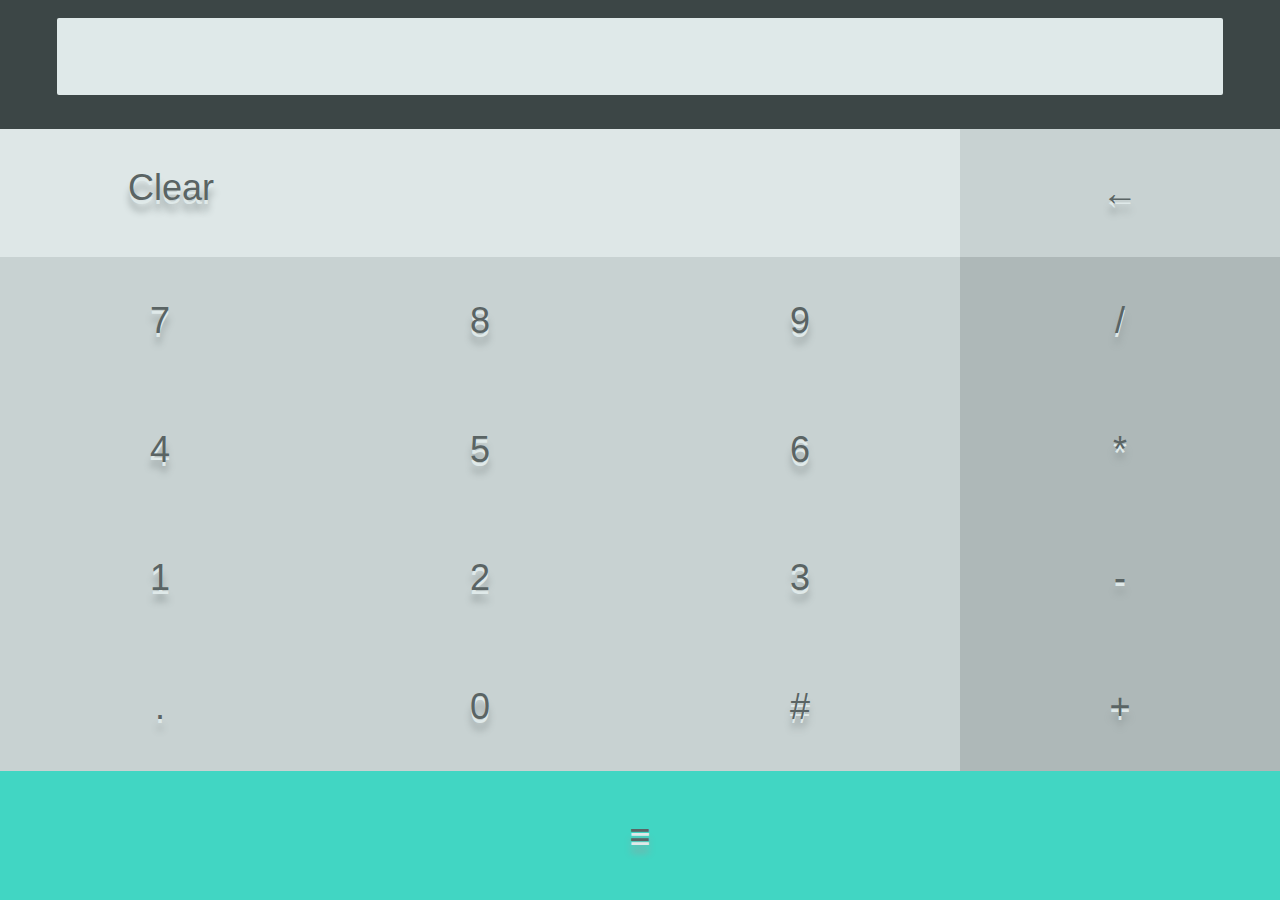
<file: iframe/calc.html>
<!DOCTYPE html>
<html>
<head>
	<title></title>
    <script src="https://code.jquery.com/jquery-1.10.2.js"></script>
    <script src="https://ajax.googleapis.com/ajax/libs/jquery/1.12.0/jquery.min.js"></script>
	<script>
	//959F9F
    $(document).ready(function(){
		$("html").keydown(function(event){
 	 	  x=event.keyCode;
 	 	  	

 	 	  	if (x==13){
 	 			$("#equal").css({"background-color":"#19AB98","transition":".3s","box-shadow":"inset 0px 3px 0px 0px  #05806D","padding-top":"2px"});

            }
            else if (x==8){
           		$("#backspace").css({"background-color":"#AEB8B8","transition":".3s","box-shadow":"inset 0px 1px 0px 0px  #959F9F","padding-top":"1px"});
               
           	}

           	else if (x==46){
           		$("#key_clear").css({"background-color":"#FF5003","transition":".3s","box-shadow":"inset 0px 1px 0px 0px  #D74108","padding-top":"1px"
           		 	,"color":"white","text-shadow":"none"
           		});
               
           	}


           else if (x==96 || x==48){
           		$("#key0").css({"background-color":"#AEB8B8","transition":".3s","box-shadow":"inset 0px 1px 0px 0px  #959F9F","padding-top":"1px"});
               
           	}

           else if (x==97 || x==49){
           		$("#key1").css({"background-color":"#AEB8B8","transition":".3s","box-shadow":"inset 0px 1px 0px 0px  #959F9F","padding-top":"1px"});
           		
           	}

           else if (x==98 || x==50){
           		$("#key2").css({"background-color":"#AEB8B8","transition":".3s","box-shadow":"inset 0px 1px 0px 0px  #959F9F","padding-top":"1px"});
           	}

           	else if (x==99 || x==51){
           		$("#key3").css({"background-color":"#AEB8B8","transition":".3s","box-shadow":"inset 0px 1px 0px 0px  #959F9F","padding-top":"1px"});
           	}

           	else if (x==100 || x==52){
           		$("#key4").css({"background-color":"#AEB8B8","transition":".3s","box-shadow":"inset 0px 1px 0px 0px  #959F9F","padding-top":"1px"});
           	}

           	else if (x==101 || x==53){
           		$("#key5").css({"background-color":"#AEB8B8","transition":".3s","box-shadow":"inset 0px 1px 0px 0px  #959F9F","padding-top":"1px"});
           	}

           	else if (x==102 || x==54){
           		$("#key6").css({"background-color":"#AEB8B8","transition":".3s","box-shadow":"inset 0px 1px 0px 0px  #959F9F","padding-top":"1px"});
           	}

           	else if (x==103 || x==55){
           		$("#key7").css({"background-color":"#AEB8B8","transition":".3s","box-shadow":"inset 0px 1px 0px 0px  #959F9F","padding-top":"1px"});
           	}

           	else if (x==104 || x==56){
           		$("#key8").css({"background-color":"#AEB8B8","transition":".3s","box-shadow":"inset 0px 1px 0px 0px #959F9F","padding-top":"1px"});
           	}


           	else if (x==105 || x==57){
           		$("#key9").css({"background-color":"#AEB8B8","transition":".3s","box-shadow":"inset 0px 1px 0px 0px  #959F9F","padding-top":"1px"});
           	}

           	else if (x==106 ){
           		$("#key_cross").css({"background-color":"#959F9F","transition":".3s","box-shadow":"inset 0px 1px 0px 0px  #6D7777","padding-top":"1px"});
           	}

           	else if (x==107 ){
           		$("#key_plus").css({"background-color":"#959F9F","transition":".3s","box-shadow":"inset 0px 1px 0px 0px  #6D7777","padding-top":"1px"});
           	}

           	else if (x==109 ){
           		$("#key_minus").css({"background-color":"#959F9F","transition":".3s","box-shadow":"inset 0px 1px 0px 0px  #6D7777","padding-top":"1px"});
           	}

           	else if (x==110 || x==190){
           		$("#key_dot").css({"background-color":"#AEB8B8","transition":".3s","box-shadow":"inset 0px 1px 0px 0px  #959F9F","padding-top":"1px"});
           	}

           	else if (x==111){
           		$("#key_division").css({"background-color":"#959F9F","transition":".3s","box-shadow":"inset 0px 1px 0px 0px  #6D7777","padding-top":"1px"});
           	}

		});


		$("html").keyup(function(event){
 	 	  x=event.keyCode;
 	 	  if (x==13){
 	 			$("#equal").css({"background-color":"#41D6C3","transition":".3s","box-shadow":"none","padding-top":"0px"});
            }

           else if (x==8){
           		$("#backspace").css({"background-color":" #C8D2D2","transition":".3s","box-shadow":"none","padding-top":"0px"});
           	}

           	
           else if (x==46){
           		$("#input_box").val("");
           		$("#key_clear").css({"background-color":"#DEE7E7","transition":".3s","box-shadow":"none","padding-top":"0px","color":"initial","text-shadow":" 0 .1em 0 #DFE9E9,0 .3em .2em #959F9F"});
           	}

           else if (x==96 ||x==48){
           		$("#key0").css({"background-color":" #C8D2D2","transition":".3s","box-shadow":"none","padding-top":"0px"});
           	}

          else if (x==97 || x==49){
           		$("#key1").css({"background-color":" #C8D2D2","transition":".3s","box-shadow":"none","padding-top":"0px"});
           	}

 		  else if (x==98 || x==50){
           		$("#key2").css({"background-color":" #C8D2D2","transition":".3s","box-shadow":"none","padding-top":"0px"});
           	}
          else if (x==99 || x==51){
           		$("#key3").css({"background-color":" #C8D2D2","transition":".3s","box-shadow":"none","padding-top":"0px"});
           	}
           	else if (x==100 || x==52){
           		$("#key4").css({"background-color":" #C8D2D2","transition":".3s","box-shadow":"none","padding-top":"0px"});
           	}
           	else if (x==101 || x==53){
           		$("#key5").css({"background-color":" #C8D2D2","transition":".3s","box-shadow":"none","padding-top":"0px"});
           	}
           	else if (x==102 || x==54){
           		$("#key6").css({"background-color":" #C8D2D2","transition":".3s","box-shadow":"none","padding-top":"0px"});
           	}
           	else if (x==103 || x==55){
           		$("#key7").css({"background-color":" #C8D2D2","transition":".3s","box-shadow":"none","padding-top":"0px"});
           	}
			else if (x==104 || x==56){
           		$("#key8").css({"background-color":" #C8D2D2","transition":".3s","box-shadow":"none","padding-top":"0px"});
           	}
           	else if (x==105 || x==57){
           		$("#key9").css({"background-color":" #C8D2D2","transition":".3s","box-shadow":"none","padding-top":"0px"});
           	}

            else if (x==106 ){
           		$("#key_cross").css({"background-color":"#AEB8B8","transition":".3s","box-shadow":"none","padding-top":"0px"});
           	}

           	else if (x==107 ){
           		$("#key_plus").css({"background-color":"#AEB8B8","transition":".3s","box-shadow":"none","padding-top":"0px"});
           	}

           	else if (x==109 ){
           		$("#key_minus").css({"background-color":"#AEB8B8","transition":".3s","box-shadow":"none","padding-top":"0px"});
           	}

           	else if (x==110 || x==190){
           		$("#key_dot").css({"background-color":" #C8D2D2","transition":".3s","box-shadow":"none","padding-top":"0px"});
           	}

           	else if (x==111 ){
           		$("#key_division").css({"background-color":"#AEB8B8","transition":".3s","box-shadow":"none","padding-top":"0px"});
           	}

		});

       	$("#key_clear").click(function(){
  		$("#input_box").val("");
			});




	});

</script>

	<style type="text/css">
	   body{
	   	margin: 0 auto;
	   	text-align: center;
	   	line-height: calc(100vh/7);
	    font-family: sans-serif;
	    font-size: 4vh;
	    text-shadow: 0 .1em 0 #DFE9E9,0 .3em .2em #959F9F;
	    
	    color: #5A6464;
	   }
	  input{
	  	width:90vw;
	  	height: calc(100vh/12);
	  	text-align: right;
	  	background-color:#DFE9E9;
	  	border:0px solid grey;
	  	cursor: text;
	  	padding-right: 1vw;
	  	border-radius: 2px;
	  	outline: none;
	  	margin-top:2vh;
	  	font-size: 8vh;
	  	text-shadow: 0 0em 0 #DFE9E9,0 .1em .1em #959F9F

	  }
	  .container {
  		display: -webkit-flex;
  		display: flex;
  		height: calc(100vh/7);
		}
	.initial {
  		 -webkit-flex: initial;
          flex: initial;
  		width: 200px;
  		min-width: 100px;
		}
	.none {
      -webkit-flex: none;
          flex: none;
  		width: 200px;
		}
	.flex1 {
      -webkit-flex: 1;
          flex: 1;
          background-color: #C8D2D2;
          /*border: 1px solid white;*/
		}
	.flex2 {
      -webkit-flex:3 ;
          flex: 3;
           background-color: #C8D2D2;
            /*border: 1px solid white;*/

		}

	.flex3{
		-webkit-flex:1 ;
          flex: 1;
           background-color: #C8D2D2;
            /*border: 1px solid white;*/
	}

    #monitor{
    	background-color: #3C4646;

    }
	#equal{
		background-color:#41D6C3;
	}

	#key_clear{
	     text-align: left;
	    
		background-color: #DEE7E7;
	}

	#key_clear>p{
		margin-left:10vw; 
		margin-top: -0.5vh;
	}

	.flex1_f{
		-webkit-flex: 1;
          flex: 1;
         /* border: 1px solid white;*/
   	 	 background-color:#AEB8B8;

	}
	</style>
    </head>
<body >
 <div class="container">
   	<div class="flex1" id="monitor"><input id="input_box" type="text" maxlength="10" autofocus></div>
   	
 </div>
 <div class="container">
   	<div class="flex2" id="key_clear"><p>Clear</p></div>
   	<div class="flex1"id="backspace">&#8592;</div>
   
   
 </div>
 <div class="container">
   	<div class="flex1" id="key7">7</div>
   	<div class="flex1" id="key8">8</div>
   	<div class="flex1" id="key9">9</div>
   	<div class="flex1_f" id="key_division">/</div>
 </div>
 <div class="container">
   	<div class="flex1" id="key4">4</div>
   	<div class="flex1" id="key5">5</div>
   	<div class="flex1" id="key6">6</div>
   	<div class="flex1_f" id="key_cross">*</div>
 </div>
 <div class="container">
   	<div class="flex1" id="key1">1</div>
   	<div class="flex1" id="key2">2</div>
   	<div class="flex1" id="key3">3</div>
   	<div class="flex1_f" id="key_minus">-</div>
 </div>
 <div class="container">
   	<div class="flex1" id="key_dot">.</div>
   	<div class="flex1" id="key0">0</div>
   	<div class="flex1" id="key_first" >#</div>
   	<div class="flex1_f" id='key_plus'>+</div>
 
 </div>

 <div class="container">
   	<div class="flex1" id="equal">=</div>
  </div> 	

</body>
</html>
</file>
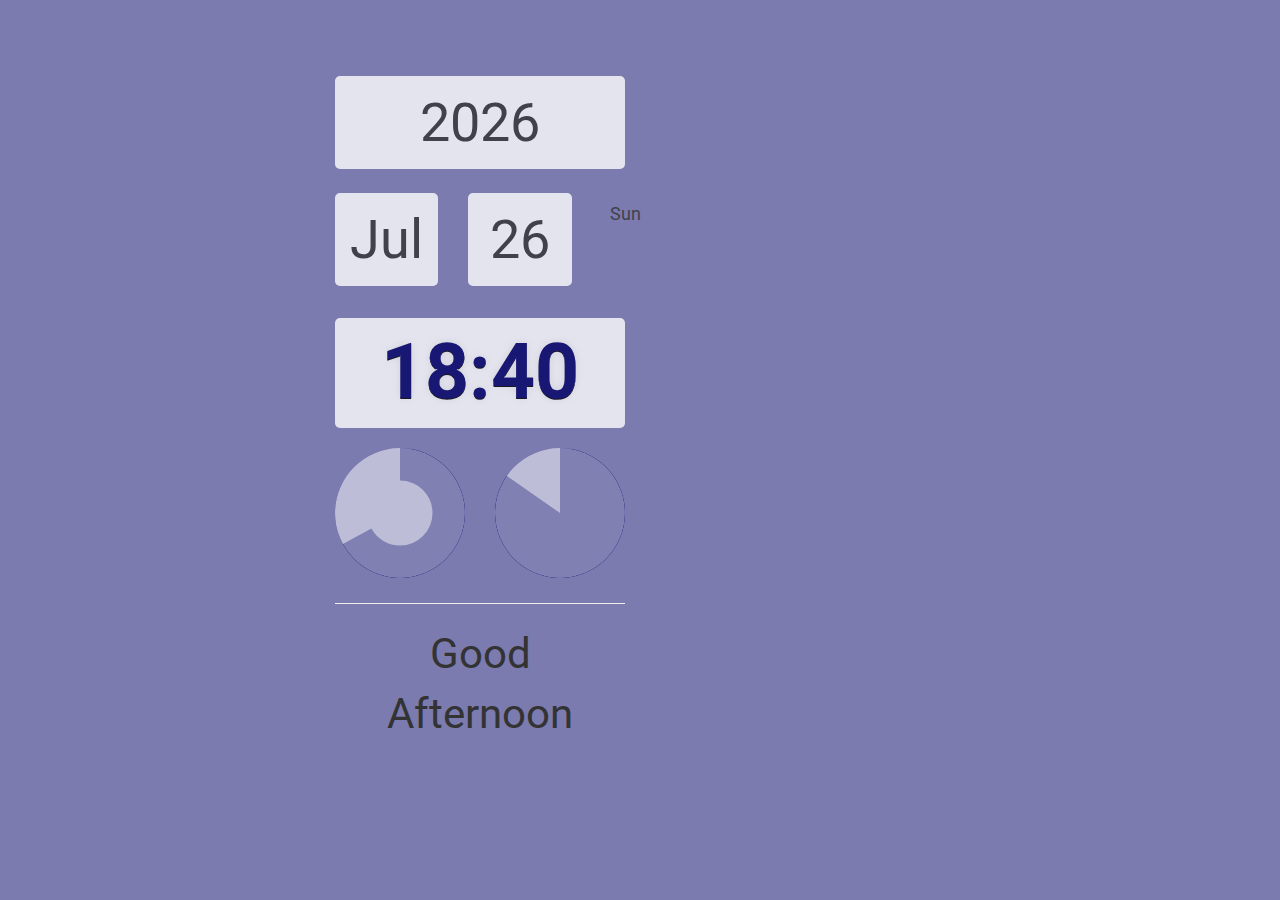
<file: iframe/clock.html>
<!DOCTYPE html>
<html>
  <head>
    <title>Clock</title>
    <link  id="favicon" rel="icon" type="image/png" href="icon/favicon1.ico">
     <meta http-equiv="Content-Type" content="text/html; charset=utf-8">
    <link href="https://fonts.googleapis.com/css?family=Roboto:300,400" rel="stylesheet">
    <link rel="stylesheet" href="http://maxcdn.bootstrapcdn.com/bootstrap/3.3.6/css/bootstrap.min.css">
    <script src="http://maxcdn.bootstrapcdn.com/bootstrap/3.3.6/js/bootstrap.min.js"></script>
    <script src="https://ajax.googleapis.com/ajax/libs/jquery/1.12.0/jquery.min.js"></script>
    <script type="text/javascript">
      
     var temp, humd, wdsd, h24r,name;
     (function () {
       $(document).on("pageshow", "#home", function () {
         $.ajax({
           type: "GET",
           url: "http://opendata.cwb.gov.tw/opendataapi?dataid=F-C0032-017&authorizationkey=CWB-3967761C-448D-4BDB-B21B-439509D0357C",
           dataType: "xml",
           error: function (e) {
             console.log('oh no');
           },
           success: function (e) {
             var i,
               $menu = $('#menu'),
               data = $(e).find('location'),
               num = data.length,
               time = data.eq(0).find('time').text();
             $('.time').append(time);

             for (i = 0; i < num; i++) {
               $menu.append('<li><a href="#detail">' +
                 data.eq(i).find('parameter').eq(2).find('parameterValue').text() +
                 '</a></li>').listview('refresh');
             }
             
             $('li a').on('click',function(){
               var aIndex = $(this).parent('li').index()-1;
               temp = data.eq(aIndex).find('weatherElement').eq(3).find('elementValue').text();
               humd = data.eq(aIndex).find('weatherElement').eq(4).find('elementValue').text();
              h24r = data.eq(aIndex).find('weatherElement').eq(7).find('elementValue').text();
              wdsd = data.eq(aIndex).find('weatherElement').eq(2).find('elementValue').text();
              name = $(this).text();
             });
           }
         });
       });
     })();
     (function () {
       $(document).on("pageshow", "#detail", function () {
         $('.temp').append(temp);
         $('.humd').append(humd);
         $('.h24r').append(h24r);
         $('.wdsd').append(wdsd);
         $('h3').text(name);
       });
     })();


      $(document).ready(function timer(){

        var d=new Date();
        var year=d.getFullYear();
        var mon=d.getMonth()+1;
        var date=d.getDate();
        var day=d.getDay();
        var h=d.getHours();
        var m=d.getMinutes();
        var s=d.getSeconds();
        var week=(day+1)*100/7+'%';
        var r=m*60;
        var alpha=s/120+.1; //用秒數控制透明度
        var launch=11-h;//中午吃飯
        var launchM=60-m;
        var checkout=17-h;//下班
        var circle=102*s/60;//圓圈百分比
        var circle2=101*m/60;
        var stroke=32;
        var stroke2=16;
        var favicon=s%15;


        switch (new Date().getDay()) {
            case 0:
                day = "Sun";
                break;
            case 1:
                day = "Mon";
                break;
            case 2:
                day = "Tue";
                break;
            case 3:
                day = "Wed";
                break;
            case 4:
                day = "Thu";
                break;
            case 5:
                day = "Fri";
                break;
            case  6:
                day = "Sat";
        }


        switch (new Date().getMonth()) {
            case 0:
                mon = "Jan";
                break;
            case 1:
                mon = "Feb";
                break;
            case 2:
                mon = "Mar";
                break;
            case 3:
                mon = "Apr";
                break;
            case 4:
                mon = "May";
                break;
            case 5:
                mon = "Jun";
                break;
            case  6:
                mon = "Jul";
                break;
            case  7:
                mon = "Aug";
                break;
            case  8:
                mon = "Sep";
                break;
            case  9:
                mon = "Oct";
                break;        
            case  10:
                mon = "Nov";
                break;    
             case  11:
                mon = "Dec";
                break;        
        }


          if(m<10){
            $("#timer").html(h+':0'+m);
            }
          else if(h<10){
             $("#timer").html('0'+h+':'+m);
          }
          
          else{
            $("#timer").html(h+':'+m);
          }
          

         
          if (m<60) {
             $('body').css({"background-color":"hsla("+ r +", 100%, 20%, "+alpha+")","transition":".5s"}) 
          } //背景色隨時間變化

           // 時間判斷
          if (h<11){

             $("#launch").text("Good Morning");

          }

          else if (h<=12){

             $("#launch").text("Good Day");

          }


          else if (h>12 && h < 19){

             $("#launch").text("Good Afternoon");

          }

          
          /*
            else if(checkout > 0  ){

             $("#launch").text("離下班還有"+checkout+"小時又"+launchM+"分");
             $(document).attr("title", "撐著啊"+s);

          }*/


          else if (h >= 19) {

             $("#launch").text("Good Evening");
             $(document).attr("title", "GO"+s);
          }


          // 時間判斷


          if(s==0){
             $("#hour").css({"animation":"rotate 1s ease-in-out"})
          }

          //favicon var icon=favicon_+s; 動態的favicon
         
          if(s<60){
            $("#favicon").attr("href","icon/favicon_"+favicon+".ico");
          }

          else{
            $("#favicon").attr("href","icon/favicon_1.ico");
          }


           $("#seconds").css({"stroke-dasharray": ""+circle+" 158","stroke":"hsla("+ r +", 100%, 20%, 1)","transition":"1s","stroke-width":""+stroke+"px"});// 圓餅圖隨時間變化
            $("#minutes").css({"stroke-dasharray": ""+circle2+" 158","stroke":"hsla("+ r +", 100%, 20%, 1)","transition":"1s","stroke-width":""+stroke2+"px"});// 圓餅圖隨時間變化

          
          $("#timer").css({"color":"hsla("+ r +", 100%, 20%, 1)","transition":".5s"});//時間顏色

          $("#date").text(year+"/"+mon+'/'+date+'('+day+')');
          $("#progress_day").css({"width":week}).text(day);

          $("#box_year").text(year);
          $("#box_month").text(mon);
          $("#box_date").text(date);
          $("#box_day").text(day);
         
          setTimeout(timer,1000);//每秒更新
     });
   </script>
   <style type="text/css">
     body{
      margin: 0 auto;
      font-family: 'roboto',sans-serif;
     }
    
    #container_a{
          text-align: center;
       }
    #box_date,#box_month,#box_day,#box_year{
      font-size: 6vh;
      margin: 12px 0;
      padding: 8px;
      border-radius: 5px;
      opacity: .8;
    }

    #box_day{
      font-size: 2vh;
    }

    #timer{
      font-size: 6vw;
      margin: 0;
      text-shadow: 0px 0px 10px rgba(0,0,0,.1),0px -1px 0px white,0px 1px 0px black;
     }
    #date{
         font-size: 2vw;
    } 
    
    #launch{
         font-size: 300%;
      }

    .progress{
      height:32px;
      border-radius: 0;
    }

    .progress-bar{
      line-height: 32px;
      font-size: 1.4em;
      background-color: grey;
      border-radius: 0;
    }

    #hour{
      -webkit-transform-origin:top;
    }

  svg{  
    with:20%; height: 20%;
    transform:rotate(-90deg);
    background: none;
    border-radius: 50%;
    animation:fillup2 1s ease-in-out infinite;
  }

  circle{
    fill:none;
    stroke:black;
    stroke-width:10px;
    stroke-dasharray: 0 158;
    /*animation:fillup 1s ease-in-out infinite;*/
   /* animation:fill_color 4s ease-in-out infinite;*/
  }

   @keyframes rotate{
    0% {transform:rotateX(0deg);}
    12.5% {transform:rotateX(15deg);}
    25% {transform:rotateX(45deg);}
    37.5% {transform:rotateX(75deg);}
    50% {transform:rotateX(90deg);}
    62.5% {transform:rotateX(75deg);}  
    75% {transform:rotateX(45deg);}
    87.5% {transform:rotateX(15deg);}
    100% {transform:rotateX(0deg);}
  }

    
  </style>

</head>
<body>
<div class="container-fluid row" style="margin-top:5%;" >
  <div class="col-sm-3">
  </div>
  <div class="col-sm-3 text-center" >
       <div class="row" >
           <div class="col-sm-12 col-xs-12">
            <div style="background-color:white;" id="box_year"></div>
          </div>
           <div class="col-sm-5 col-xs-5">
            <div style="background-color:white;" id="box_month"></div>
          </div>
          <br><br>
           <div class="col-sm-5 col-xs-5">
                <div style="background-color:white;" id="box_date"></div>
            </div>
            <div class="col-sm-2 col-xs-2">
              <div  id="box_day"></div>
            </div>
       </div>
       <br>
       <div class='row'>
          <div class="col-sm-12 col-xs-12">
               <div id="hour" style="background-color:white;border-radius: 5px;
      opacity: .8;">
                 <p id="timer" style="font-weight:bold"></p>
               </div>
          </div>
        </div>
        <br>
        <div class="row">
          <div class="col-sm-6 col-xs-6">
                <svg viewbox="0 0 32 32">
                 <circle  id="minutes"  r="16" cx="16" cy="16"  />
                 <circle  style="fill:white;opacity:.5;stroke:white;stroke-width:5;stroke-linecap:round"  r="16" cx="16" cy="16"/>
               </svg>
          </div>
           <div class="col-sm-6 col-xs-6">
               <svg viewbox="0 0 32 32">
                 <circle  id="seconds"  r="16" cx="16" cy="16"  />
                 <circle  style="fill:white;opacity:.5;stroke:white;stroke-width:5;stroke-linecap:round"  r="16" cx="16" cy="16"/>
               </svg>
          </div>
       </div>
       
       <hr>
       <div class="col-sm-12">
            <p id="launch"></p>
            <h3></h3>
            <p class="temp"> </p>
            <p class="humd"> </p>
            <p class="h24r"> </p>
            <p class="wdsd"> </p>
       </div>


       
    
  </div>
  <div class="col-sm-3">
    
  </div>
  <div class="col-sm-3">
  </div>
</div>
</body>
</html>
</file>
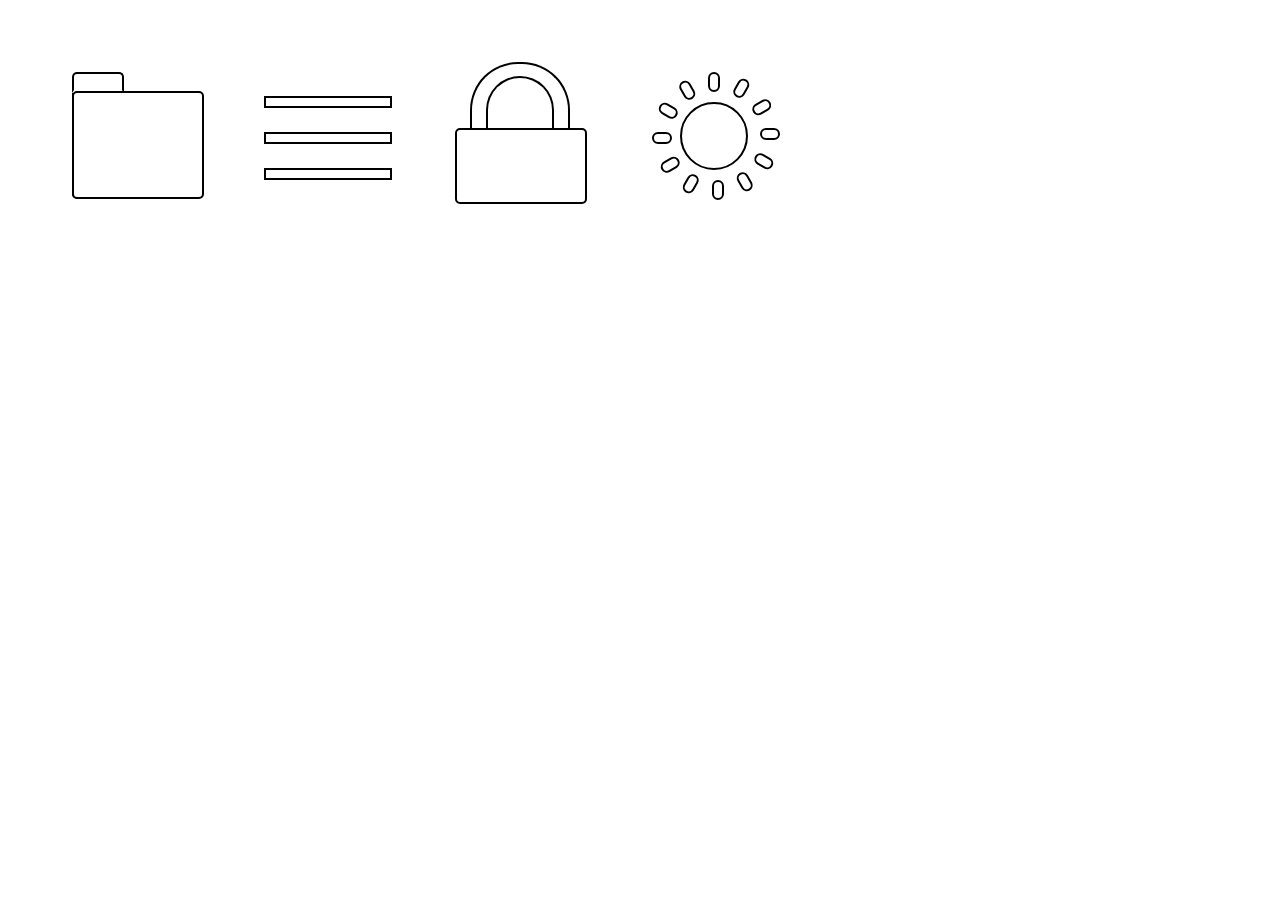
<file: iframe/icon_animate.html>
<!DOCTYPE html>
<html lang="zh-tw">
<head>
  <title>Mobile App</title>
  <meta http-equiv="X-UA-Compatible" content="IE=edge">
  <link href="https://fonts.googleapis.com/css?family=Roboto:300,400" rel="stylesheet">
  <script src="https://ajax.googleapis.com/ajax/libs/jquery/1.12.2/jquery.min.js"></script>
  <style type="text/css">
  	.wrap{
  		height: 128px;
  		width: 128px;
  		float: left;
  		margin-left:64px; 
  		position: relative;
  		margin-top:64px; 
  		cursor: pointer;
  		
  	}

  	.doc_head{
  		height: 16px;
  		width: 48px;
  		float: left;
  		border:2px solid black;
  		border-radius: 5px 5px 0 0;
  		border-bottom: 3px solid white;
  		position: relative;
  		z-index: 2;
  	}
  	.doc_body{
  		height: 104px;
  		width:126px;
  		float: left;
  		border:2px solid black;  		
  		border-radius: 0 5px 5px 5px;
  		position: relative;
  		top:-2px;
  		
  	}
  	.doc_body2{
  		height: 104px;
  		width:128px;
  		float: left;
  		border-radius: 5px 5px 5px 5px;
  		position: relative;
  		bottom:0;
  		transition: .5s ease-in-out;
  		border:2px solid black;
  		left: -2px;
  		top:-2px;
  		background-color: white;
  		z-index: 99;
  	}

  	.doc_body2:hover{
		transform: rotateX(30deg) skewX(-10deg);
  		transform-origin: 1px bottom ;
  		border-radius:5px;
  		transition: .5s ease-in-out;
  		left: 1px;
  		position: relative;


	}


	

	.file{
		height: 128px;
		width: 96px;
		border:1px solid grey;
		position: relative;
		left: 32px;
		top:-24px;
	}

	.menu{
		height: 8px;
		width: 124px;
		border:2px solid black;
		position: relative;
		margin-top:24px;
		background-color: white;
		-webkit-transform-origin: 68px ;
	}

	#lock_head{
		width: 96px;
		height: 64px;
		border-radius: 48px 48px 0 0;
		border:2px solid black;
		border-bottom-width: 0;
		margin: 0 auto;
		position: relative;
		
	}

	#lock_head2{
		width: 64px;
		height: 52px;
		border-radius: 40px 40px 0 0;
		float: left;
		position: relative;
		left: 14px;
		top:12px;
		border:2px solid black;
		border-bottom-width: 0;
	}

	#locker,#locker2{
		width: 18px;
		height: 20px;
		float: right;
		background-color:white;
		position: relative;
		top:64px;
		border-top: 2px solid black;
		right: -2px;
		z-index: 1;
	}


	#lock_body{
		width: 128px;
		height: 72px;
		border:2px solid black;
		float:left;
		left: -1px;
		background-color: white;
		margin: 0 auto;
		border-radius: 5px;
		position: relative;
		z-index: 99;
	}


	@keyframes rotate0{
		0%{transform: rotate(45deg);background-color: black;}
	
		100%{transform: rotate(0deg);background-color: white;}
	}

	@keyframes rotate1{
		0%{transform: rotate(-45deg);background-color: black;}
		100%{transform: rotate(0deg);background-color: white;}
	}

	@keyframes rotate3{
		0%{transform: rotate(-45deg);background-color: black;}
		100%{transform: rotate(0deg);background-color: white;}
	}

	@keyframes rotate{
		100%{transform: rotate(45deg);}
	}

	@keyframes rotate2{
		100%{transform: rotate(-45deg);}
	}



	.rotate,.rotate2{
	  height:64px;
	  width: 8px;
	  border-radius: 6px;
	  border:2px solid black;
	  position:fixed;
	  -webkit-transform-origin: 8px 64px;

	}

	.rotate3{
	  height:64px;
	  width: 12px;
	  border-radius: 4px 4px 0 0;
	  border-top:2px solid black;
	  border-left:2px solid black;
	  border-right:2px solid black;
	  position:fixed;
	  -webkit-transform-origin: 8px 64px;

	}

	.rotate_wrap{
	  position: relative;
	  float: left;
	  left: 60px;
	}

	.circle{
		width: 64px;
		height: 64px;
		border-radius: 40px;
		border:2px solid black;
		position: relative;
		margin: 0 auto;
		top:30px;
		left: 2px;
	}

	.circle2{
		width: 88px;
		height: 88px;
		border-radius: 46px;
		border:2px solid black;
		position: relative;
		margin: 0 auto;
		top:18px;
		left: 4px;
	}

	@keyframes opacity {
		100%{opacity: .3}

	} 
	@keyframes opacity2 {
		100%{opacity: 1}
	} 
  </style>
</head>

<body>
<div style="margin:0 auto;position:relative;float:left;""> 
	<div class='wrap'>
		<div class="doc_head"></div>
		<div class="doc_body">
			<div class="doc_body2"></div>
		</div>
	</div>



	<div class='wrap' id="menu0">
			<div class='menu' id='menu1'></div>
			<div class='menu' id='menu2'></div>
			<div class='menu' id='menu3'></div>
	</div>
	<script type="text/javascript">
		$(document).ready(function(){
			$('#menu0').click(function(){
				$('#menu0').attr('id','menu4');
				$('#menu1').animate({top:'38px'},function(){
						$('#menu1').css({'animation':'rotate ease-in-out .5s forwards','background-color':'black'}).attr('id','menu5');
						$('#menu3').animate({top:'-38px'}).css({'animation':'rotate2 ease-in-out .5s forwards','background-color':'black'}).attr('id','menu7');
						$('#menu2').css({'opacity':'0','animation':'rotate2 ease-in-out .5s forwards'}).attr('id','menu6');


						$('#menu4').click(function(){
							$('#menu4').attr('id','menu0');
							$('#menu7').css({'animation':'rotate1 ease-in-out .5s forwards','background-color':'white'}).attr('id','menu3').animate({top:'0px'},1000);;
							$('#menu5').css({'animation':'rotate0 ease-in-out .5s forwards','background-color':'white'}).animate({top:'0px'},1000);
							$('#menu5').attr('id','menu1');
							$('#menu6').css({'opacity':'1','animation':'rotate3 .5s ease-in-out forwards'}).attr('id','menu2');

						});
					});
			});

		});

		
		
	</script>

	<div class='wrap' id='lock' style="margin-top:54px;">
		<div id='lock_head'>
			<div id='lock_head2'>
			</div>
			<div id="locker"></div>
		</div>
		<div id='lock_body'> </div>
		
	</div>
	<script type="text/javascript">
		$(document).ready(function(){
			$('#lock').click(function(){

				$('#locker').css({'border-top': '2px solid black'}).animate({top:'46px'},function(){
						$('#locker').attr('id','locker2');
						$('#lock').click(function(){
							$('#locker2').css({'border-top': '2px solid black'}).animate({top:'64px'});
							$('#locker2').attr('id','locker');

						});
					});
				
				});
					
			});
	</script>


	<div class="wrap"  id="light">
		<div class="rotate_wrap" id="demo">
		</div>
		<div class="circle"></div>
	</div>

	<script type="text/javascript">
	$(document).ready(function timer() {
	  var text = "";
	  var i;
	  var d = new Date();
	  var n = d.getMilliseconds();
	  for (i = 0; i < 12; i++) {
	      var y=n/10+i*5;
	      text += '<div class="rotate" style="transform: rotate('+i*30+'deg);height:'+16+'px"></div>';
	  }
	  document.getElementById("demo").innerHTML = text;

	  $('#light').click(function(){
	  		$('.rotate:nth-child(3n+2),.rotate:nth-child(3n+3)').css({'animation':'opacity .1s ease-in-out forwards'});
	  		$('.rotate:nth-child(3n+2),.rotate:nth-child(3n+3)').animate({height:'12px'},function(){
	  			 $('#light').click(function(){
	  			 	$('#light').attr('id','light2');
	  				$('.rotate').animate({height:'8px'},function(){
	  						$('.rotate').attr('class','rotate2');
	  						$('#light2').click(function(){
	  							$('.rotate2').animate({height:'16px'},function(){
	  								$('#light2').click(function(){
	  									$('.rotate2:nth-child(3n+2),.rotate2:nth-child(3n+3)').css({'animation':'opacity2 .1s ease-in-out forwards'});
	  									$('#light2').attr('id','light');
	  									$('.rotate2').attr('class','rotate');
	  								});
	  								
	  							});
	  						});
	  							
	  					});
	  				});

	  			});	
	  		});
	  	}); 
	</script>


</div>
</body>
</html>
</file>
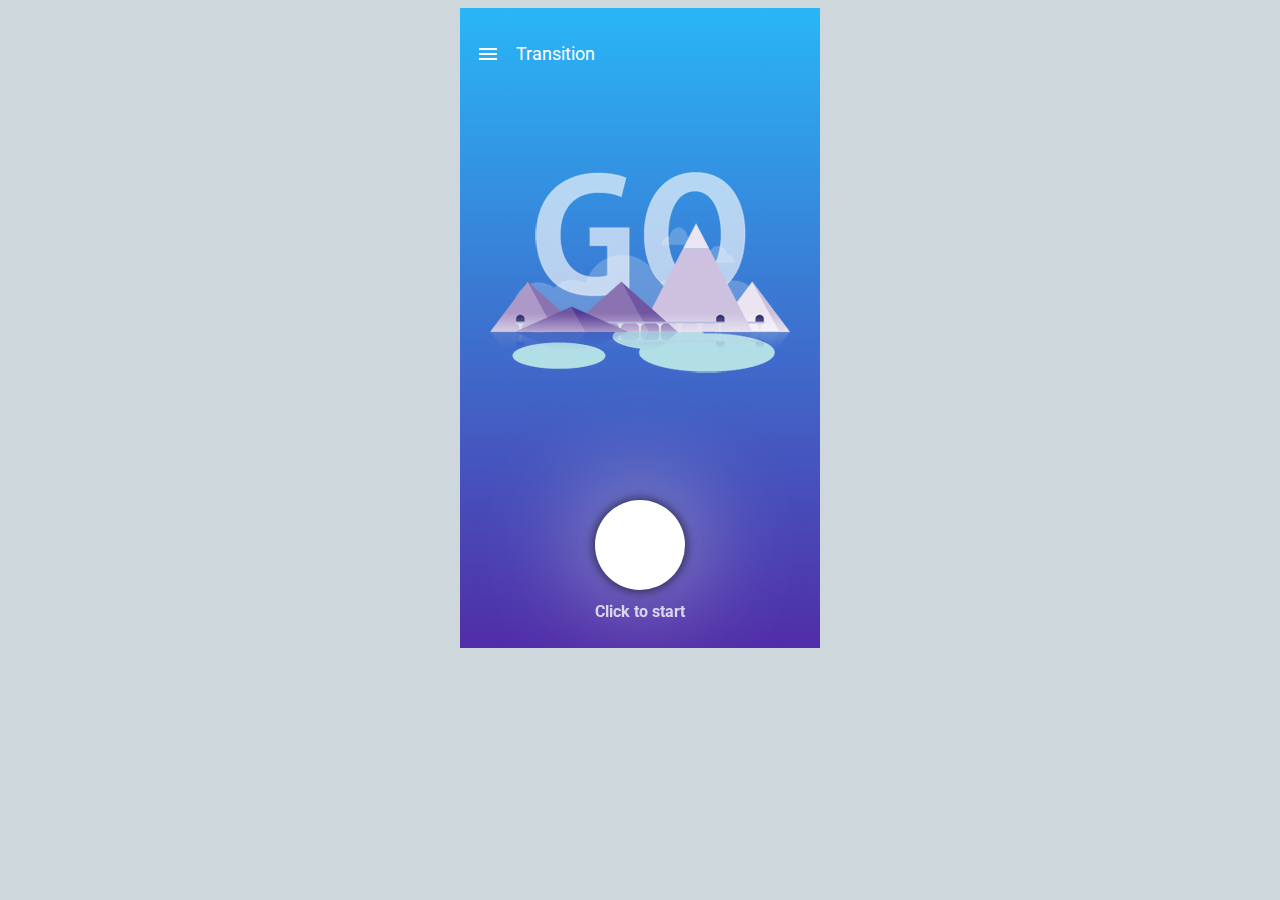
<file: iframe/transition.html>
<!DOCTYPE html>
<html lang="zh-tw">
<head>
  <title>Mobile App</title>
  <meta http-equiv="X-UA-Compatible" content="IE=edge">
  <link href="https://fonts.googleapis.com/css?family=Roboto:300,400" rel="stylesheet">
  <script src="https://ajax.googleapis.com/ajax/libs/jquery/1.12.2/jquery.min.js"></script>
  <script type="text/javascript">
  	 $(document).ready(function(){
  	 	$("#cir01").click(function(){
  	 		$('#cir01,.circle2').css({'animation':'cir_x','background':'#29B6F6'}).animate({top:'0px'}).animate({height:'360px',width:'360px',opacity:'0'});
  	 		$("#box1").delay(500).fadeIn().animate({width:'344px'},500,function(){ $('#b_font1').fadeIn(2000)});
  	 		$("#box2").delay(600).fadeIn().animate({top:'150px',width:'344px'},500,function(){ $('#b_font2').fadeIn(2000)});
  	 		$("#box3").delay(700).fadeIn().animate({top:'218px',width:'344px'},500,function(){ $('#b_font3').fadeIn(2000)});
  	 		$("#box4").delay(800).fadeIn().animate({top:'286px',width:'344px'},500,function(){ $('#b_font4').fadeIn(2000)});
  	 		$("#box5").delay(900).fadeIn().animate({top:'354px',width:'344px'},500,function(){ $('#b_font5').fadeIn(2000)});
  	 		$("#box6").delay(900).fadeIn().animate({top:'422px',width:'344px'},500,function(){ $('#b_font6').fadeIn(2000)});
  	 		$("#box7").delay(900).fadeIn().animate({top:'490px',width:'344px'},500,function(){ $('#b_font7').fadeIn(2000)});
  	 		$("#box8").delay(900).fadeIn().animate({top:'574px',width:'344px'},600);
        $('#click').delay(1500).fadeIn();
        $('.box').css({'animation': 'box2 2s ease-in-out '});
        $('.frame').css({'animation': 'gradient 2s ease-in-out '});
        $('.frame').css({'background': '-webkit-linear-gradient(#512DA8, #512DA8)'});
        $('.bg').animate({'webkitFilter':'blur(5px)','opacity':'.1'});
        $('#bg2,#bg3').fadeOut();
  	 	});

      $("#box8").click(function(){
        $("#box1").delay(400).animate({width:'344px'},500).fadeOut();
        $("#box2").delay(400).animate({top:'78px',width:'344px'},500);
        $("#box3").delay(400).animate({top:'78px',width:'344px'},500);
        $("#box4").delay(400).animate({top:'78px',width:'344px'},500);
        $("#box5").delay(400).animate({top:'78px',width:'344px'},500);
        $("#box6").delay(400).animate({top:'78px',width:'344px'},500);
        $("#box7").delay(300).animate({top:'78px',width:'344px'},500);
        $("#box8").fadeOut(200).animate({top:'78px',width:'344px'},500);

        $(".box").delay(200).fadeOut();
        $('#click').fadeOut(400,function(){
            $('#cir01').fadeIn().css({'animation':'cir 1s  infinite ease-in-out','background':''}).animate({top:'418px'}).animate({height:'90px',width:'90px',opacity:'1'},500);
            $('.circle2').fadeIn().css({'animation':'cir2 1s  infinite ease-in-out','background':'lightgrey','opacity':'.5'}).animate({top:'312px'}).animate({height:'120px',width:'120px',opacity:'.5'},500);
            $('.bg').animate({'-webkit-filter':'blur(0px)','opacity':'1'});
            $('#bg2,#bg3').fadeIn();
        });
        
        $('.frame').css({'animation': 'gradient2 2s ease-in-out '});
         $('.frame').css({'background': '-webkit-linear-gradient(#29B6F6, #512DA8)'});
      });

       $(".icon").click(function(){
          $('#drawer').animate({left: 'toggle'},500, function(){
             $('#wrap').css({'-webkit-filter':'blur(5px)','transition':'.2s'});
             $('.frame').delay(500).css({'background': 'grey'});
             $('#drawer_head').css({'background': 'repeating-linear-gradient(45deg, #4A148C,#4A148C 29px,#612389 0, #612389 30px)','transition':'1s'});
             $('#avatar_icon_wrap').fadeIn();
          });
         
          

       });

       $("#drawer").click(function(){
          $('#drawer').animate({left: 'toggle'},500, function(){
          $('#wrap').delay(200).css({'-webkit-filter':'blur(0px)','transition':'.1s'});
          $('.frame').delay(200).css({'background': '-webkit-linear-gradient(#29B6F6, #512DA8)'});
          $('#drawer_head').css({'background': 'repeating-linear-gradient(45deg, #4A148C,#4A148C  30px,#612389 0, #612389 30px)','transition':'1s'});
           $('#avatar_icon_wrap').fadeOut();
          });
       });

  	 });
  </script>
  <style type="text/css">
  	body{
  		font-family: roboto;
      background-color: #CED7DB;
  	}
  	.frame{
  		height: 640px;
  		width: 360px;
  		background:-webkit-linear-gradient(#29B6F6, #512DA8);
  		margin: 0 auto;
  		position: relative;
  		overflow:hidden;
  		z-index: 1;
  	}

    @keyframes gradient {
      to{background:-webkit-linear-gradient(#512DA8, #512DA8);}
    }

    @keyframes gradient2 {
      to{background:-webkit-linear-gradient(#29B6F6, #512DA8);}
    }

    #wrap{
      transition: .5s;
    }

    @keyframes wrap{
      to{-webkit-filter:blur(5px);}
    }
  	.title{
  		position: relative;
  		width:360px;
  		height: 56px;
  		z-index: 99;
  	}


    #drawer{
      height: 640px;
      width: 304px;
      background-color: white;
      position:fixed;
      display: none;
      float: left;
      z-index: 100;

    }

    #drawer_head{
      height: 172px;
      background: repeating-linear-gradient(45deg, #4A148C,#4A148C 28px,#612389 0, #612389 30px);
      transition: 1s;
    }


    .drawer_item{
      height: 48px;
      line-height: 48px;
      padding-left:24px; 
    }

    #avatar{
      height: 64px;
      width: 64px;
      border-radius: 32px;
      background-color: white;
      margin-left:16px;
      margin-top:40px;  
      position: fixed;
      overflow: hidden;
      opacity:.9;
    }

    #avatar_icon{
      height: 24px;
      width: 24px;
      border-radius: 12px;
      background-color: lightgrey;
      margin: 0 auto;
      position: relative;
      top:20px;
    }
    #avatar_icon2{
      height: 64px;
      width: 64px;
      border-radius: 32px;
      background-color: lightgrey;
      margin: 0 auto;
      position: relative;
      top:20px;
    }



  	.title-font{
  		position: relative;
  		left: 32px;
  		line-height: 56px;
  		font-size: 18px;
  		color: white;
  	}
  	.icon{
  		position: relative;
  		left: 16px;
  		top:16px;
  		float: left;
  		background-image:url('pic/menu.svg');
  		height: 24px;
  		width: 24px;
      cursor: pointer;
      z-index: 100;
  	}

    .bg{
      background-repeat: no-repeat;
      height: 300px;
      width: 300px;
      position: fixed;
      
      margin-left: 30px;
      transform: perspective(500px) translateZ(0px);
    }

    #bg1{
      background-image:url(mt-01.png);
    }

     #bg2{
      background-image:url(mt-02.png);
      opacity: .8;
      animation: bg2 ease-in-out 5s infinite;
    }

    @keyframes bg2{
      0%{transform: perspective(500px) translateZ(0px);}
      50%{transform: perspective(500px) translateY(-20px);}
      100%{transform: perspective(500px) translateZ(0px);}
    }
     #bg3{
      background-image:url(mt-03.png);
      opacity: .8;
      animation: bg3 ease-in-out 5s infinite;
    }

    @keyframes bg3{
      0%{transform: perspective(500px) translateX(20px);}
      50%{transform: perspective(500px) translateX(-20px);}
      100%{transform: perspective(500px) translateX(20px);}
    }
    

  	.box{
  		height: 64px;
  		width:344px;
  		margin: 0 8px;
  		background-color: white;
  		opacity: .5;
  		border-radius: 5px;
  		position: fixed;
  		display: none;
      transition: .5s;
      z-index: 90;
    
  	}





    .box:hover{
     box-shadow: 0 0 5px 2px rgba(0,0,0,.5);
     transition: .5s;
    }

    @keyframes box2{
      50%{opacity:0;}
    }
    
    #box8{
      background-color: #00E5FF;
      opacity: 1;
      cursor: pointer;
    }
  	
    .box_font{
      padding-left:16px;
      line-height: 32px; 
      display: none;
    }
  	.circle{
  		height: 90px;
  		width: 90px;
  		border-radius: 50%;
  		background: white;
  		position: relative;
  		margin: 0 auto;
  		top:418px;
  		box-shadow: 0 0 10px 2px rgba(0,0,0,.5);
  		animation: cir 1s  infinite ease-in-out;
  		transition:.5s;
  		z-index: 3;
  		cursor: pointer;
  		
  	}

  	.circle2{
  		height: 120px;
  		width: 120px;
  		border-radius: 50%;
  		background-color: lightgrey;
  		position: relative;
  		margin: 0 auto;
  		top:312px;
  		box-shadow: 0 0 30px 2px rgba(255,255,255,.5);
  		animation: cir2 1s  infinite ease-in-out;
  		transition:.5s;
  		z-index: 2;
  		opacity: .5;
  		-webkit-filter:blur(50px);
  	}

  	.circle3{
  		height: 0px;
  		width: 0px;
  		background-color: lightgrey;
  		margin: 0 auto;
  		position: relative;
  		top:45px;
  		border-radius: 50%;
  		animation: cir3  1s  infinite ease-in-out;
  		z-index: 4;
  		opacity: .5;
  	}

  	.circle4{
  		height: 0px;
  		width: 0px;
  		background-color: grey;
  		margin: 0 auto;
  		position: relative;
  		top:0px;
  		border-radius: 50%;
  		animation: cir4  1s  infinite ease-in-out;
  		z-index: 5;
  	}

  	@keyframes cir {
  		50%{ height: 100px;width: 100px;top:410px;opacity: 1;}

  	}

  	@keyframes cir_x {
  		50%{ height: 100px;width: 100px;opacity:0;}

  	}

  	@keyframes cir2 {
  		50%{ opacity: 0; top:314px;height: 100px;width: 100px;}
  	}

  	@keyframes cir3 {

  		50%{ height:100px;width:100px;top:0px;opacity: 0; }
  		100%{ opacity: 0; }
  	}

  	@keyframes cir4 {
  		50%{ height:50px;width:50px;top:25px;opacity: 0; }
  		100%{ opacity: 0; }
  	}


  	


  </style>
</head>
<body>
	<div class="frame">
    <div id="drawer">
      <div id="drawer_head">
        <div id="avatar">
          <div id="avatar_icon_wrap" style="display:none;">
            <div id='avatar_icon'>
            </div>
            <div id='avatar_icon2'>
            </div>
          </div>
        </div>
      </div>
      <div class="drawer_item" style="margin-top:24px;background-color:#ECEEF0;">Home</div>
       <div class="drawer_item">Profile</div>
        <div class="drawer_item" style="border-top:1px solid lightgrey;">Setting</div>
         <div class="drawer_item">About</div>
    </div>
		<div id="wrap">
            <div class="title" >
              <div class="icon" ></div>
              <p class="title-font"> Transition </p>
            </div>
            <div class="bg" id='bg3'></div>
             <div class="bg" id='bg2'></div>
            <div class="bg" id='bg1'><h4 style="text-align:center;margin-top:520px;color:white;opacity:.8">Click to start</h4></div>
           
            
            <div class="box" id="box1"><p class="box_font" id='b_font1'></p></div>
            <div class="box" id="box2"><p class="box_font" id='b_font2'></p></div>
            <div class="box" id="box3"><p class="box_font" id='b_font3'></p></div>
            <div class="box" id="box4"><p class="box_font" id='b_font4'></p></div>
            <div class="box" id="box5"><p class="box_font" id='b_font5'></p></div>
            <div class="box" id="box6"><p class="box_font" id='b_font6'></p></div>
            <div class="box" id="box7"><p class="box_font" id='b_font7'></p></div>
            <div class="box" id="box8">
              <p id='click' style="line-height:32px;text-align:center;font-size:20px;color:white;display:none">Done</p>  
            </div>
            <div class="circle" id="cir01">

              <div class="circle3">
                <div class="circle4">

                </div>
              </div>
            </div>
            <div class="circle2">   
            </div>
    </div>
    
		
	</div>
</body>
</html>
</file>
